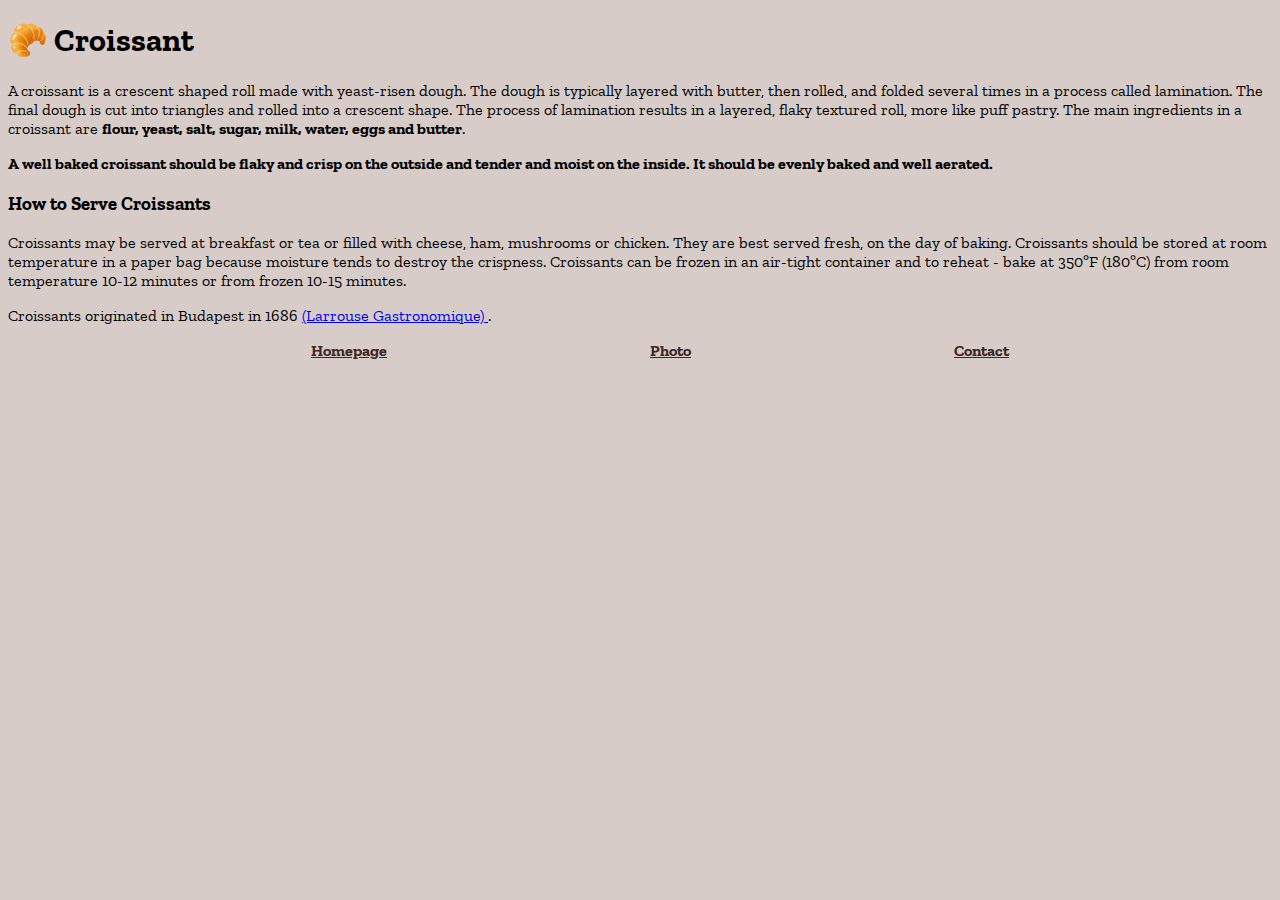
<file: index.html>
<!DOCTYPE html>
<html lang="en">
  <head>
    <meta charset="UTF-8" />
    <meta http-equiv="X-UA-Compatible" content="IE=edge" />
    <meta name="viewport" content="width=device-width, initial-scale=1.0" />
    <meta name="description" content="Taste the best croissant in town">
    
    <!-- Google Fonts link -->
    <link rel="preconnect" href="https://fonts.gstatic.com" />
    <link
      href="https://fonts.googleapis.com/css2?family=Zilla+Slab:ital@1&display=swap"
      rel="stylesheet"
    />

    <!-- Bootstrap Link -->
    <link
      href="https://cdn.jsdelivr.net/npm/bootstrap@5.0.0-beta2/dist/css/bootstrap.min.css"
      rel="stylesheet"
      integrity="sha384-BmbxuPwQa2lc/FVzBcNJ7UAyJxM6wuqIj61tLrc4wSX0szH/Ev+nYRRuWlolflfl"
      crossorigin="anonymous"
    />

    <link rel="stylesheet" href="/src/styles.css" />
    <title>Croissant.com : The best croissant in Paris</title>
  </head>
  <body>
    <h1 class="text-center mt-3 fw-bolder">🥐 Croissant</h1>
    <p class="text-center m-3">
      A croissant is a crescent shaped roll made with yeast-risen dough. The
      dough is typically layered with butter, then rolled, and folded several
      times in a process called lamination. The final dough is cut into
      triangles and rolled into a crescent shape. The process of lamination
      results in a layered, flaky textured roll, more like puff pastry. The main
      ingredients in a croissant are
      <span class="bold">
        flour, yeast, salt, sugar, milk, water, eggs and butter</span
      >.
    </p>
    <p class="bold text-center ms-3 me-3">
      A well baked croissant should be flaky and crisp on the outside and tender
      and moist on the inside. It should be evenly baked and well aerated.
    </p>
    <h3 class="text-center bold mt-4 text-decoration-underline">
      How to Serve Croissants
    </h3>
    <p class="text-center ms-3 me-3">
      Croissants may be served at breakfast or tea or filled with cheese, ham,
      mushrooms or chicken. They are best served fresh, on the day of baking.
      Croissants should be stored at room temperature in a paper bag because
      moisture tends to destroy the crispness. Croissants can be frozen in an
      air-tight container and to reheat - bake at 350ºF (180ºC) from room
      temperature 10-12 minutes or from frozen 10-15 minutes.
    </p>

    <footer class="text-center ms-4 me-3">
      Croissants originated in Budapest in 1686
      <a
        href="https://en.wikipedia.org/wiki/Larousse_Gastronomique"
        target="_blank" title="Larrouse Gastronomique"
      >
        (Larrouse Gastronomique) </a
      >.
    </footer>

    <ul class="mt-3 bold">
      <li>
        <a href="/" title="Home">Homepage</a>
      </li>
      <li>
        <a href="/photo.html" title="Croissant photo">Photo</a>
      </li>
      <li>
        <a href="/contact.html" title="Contact Croissant.com">Contact</a>
      </li>
    </ul>
  </body>
</html>
</file>
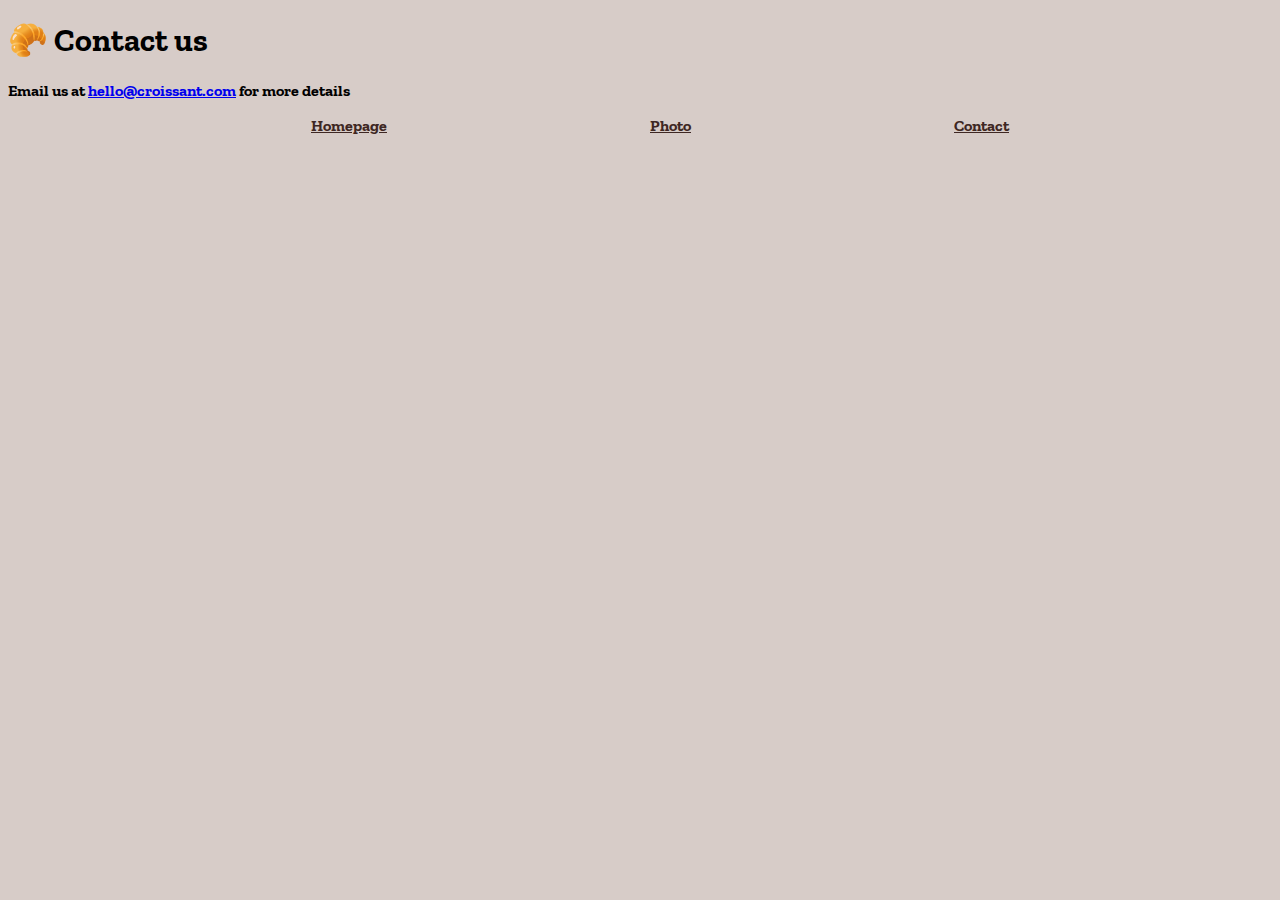
<file: contact.html>
<!DOCTYPE html>
<html lang="en">
  <head>
    <meta charset="UTF-8" />
    <meta http-equiv="X-UA-Compatible" content="IE=edge" />
    <meta name="viewport" content="width=device-width, initial-scale=1.0" />
    <meta
      name="description"
      content="Contact Croissant.com to learn more about our yummy homemade croissants"
    />

    <!-- Google Fonts link -->
    <link rel="preconnect" href="https://fonts.gstatic.com" />
    <link
      href="https://fonts.googleapis.com/css2?family=Zilla+Slab:ital@1&display=swap"
      rel="stylesheet"
    />

    <!-- Bootstrap Link -->
    <link
      href="https://cdn.jsdelivr.net/npm/bootstrap@5.0.0-beta2/dist/css/bootstrap.min.css"
      rel="stylesheet"
      integrity="sha384-BmbxuPwQa2lc/FVzBcNJ7UAyJxM6wuqIj61tLrc4wSX0szH/Ev+nYRRuWlolflfl"
      crossorigin="anonymous"
    />

    <link rel="stylesheet" href="/src/styles.css" />
    <title>Croissant.com : Contact Us</title>
  </head>
  <body>
    <h1 class="text-center mt-4 fw-bolder">🥐 Contact us</h1>
    <p class="bold text-center m-3">
      Email us at
      <a href="mailto:hello@croissant.com">hello@croissant.com</a> for more
      details
    </p>

    <ul class="mt-3 bold">
      <li>
        <a href="/" title="Home">Homepage</a>
      </li>
      <li>
        <a href="/photo.html" title="Croissant photo">Photo</a>
      </li>
      <li>
        <a href="/contact.html" title="Contact Croissant.com">Contact</a>
      </li>
    </ul>
  </body>
</html>
</file>
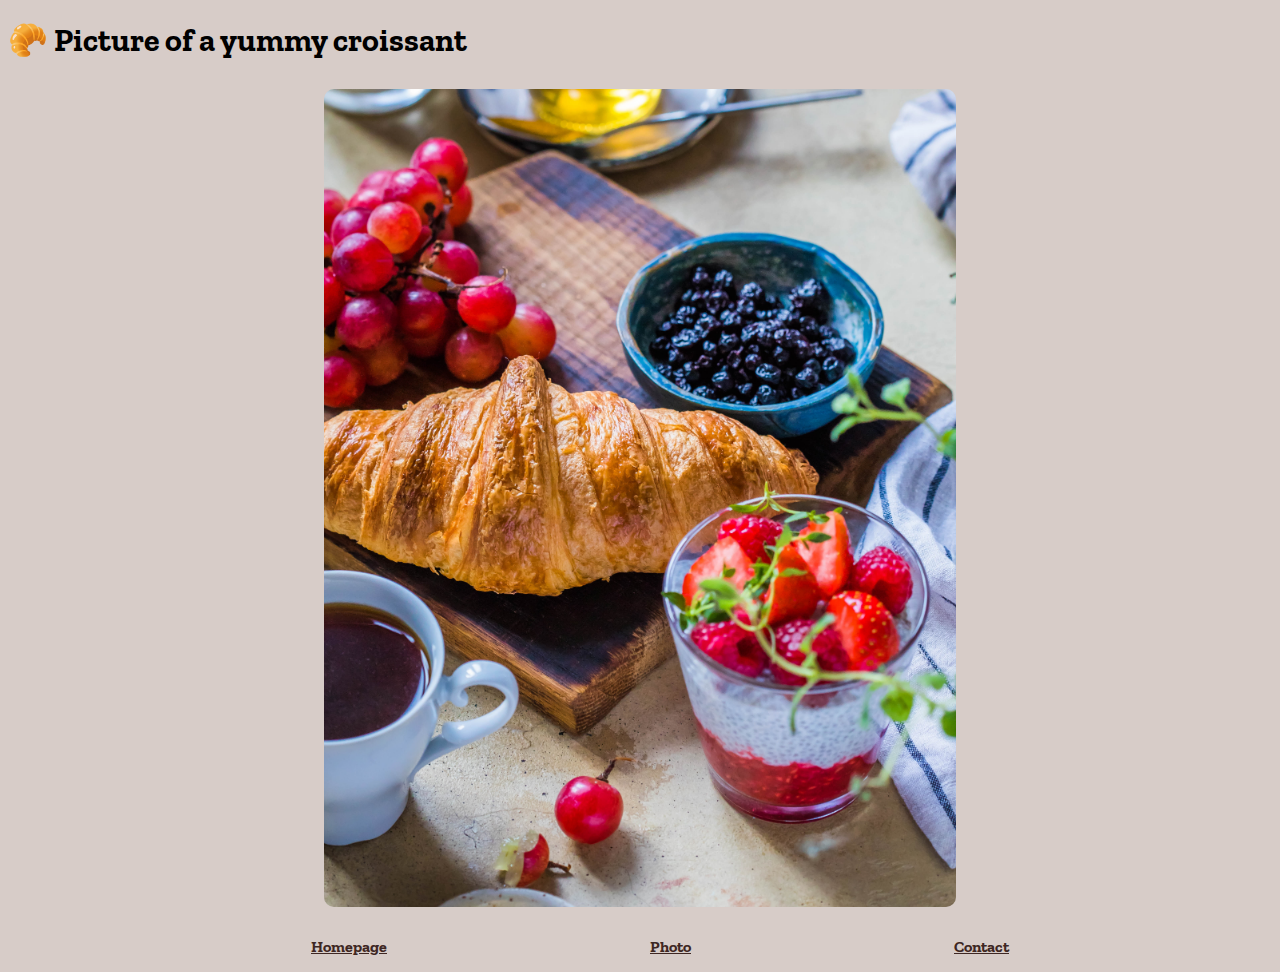
<file: photo.html>
<!DOCTYPE html>
<html lang="en">
  <head>
    <meta charset="UTF-8" />
    <meta http-equiv="X-UA-Compatible" content="IE=edge" />
    <meta name="viewport" content="width=device-width, initial-scale=1.0" />
    <meta
      name="description"
      content="Enjoy a beautiful picture of a homemade croissant"
    />

    <!-- Google Fonts link -->
    <link rel="preconnect" href="https://fonts.gstatic.com" />
    <link
      href="https://fonts.googleapis.com/css2?family=Zilla+Slab:ital@1&display=swap"
      rel="stylesheet"
    />

    <!-- Bootstrap Link -->
    <link
      href="https://cdn.jsdelivr.net/npm/bootstrap@5.0.0-beta2/dist/css/bootstrap.min.css"
      rel="stylesheet"
      integrity="sha384-BmbxuPwQa2lc/FVzBcNJ7UAyJxM6wuqIj61tLrc4wSX0szH/Ev+nYRRuWlolflfl"
      crossorigin="anonymous"
    />

    <link rel="stylesheet" href="/src/styles.css" />
    <title>Croissant.com : A delicious croissant</title>
  </head>
  <body>
    <h1 class="text-center mt-4 fw-bolder">🥐 Picture of a yummy croissant</h1>
    <img
      src="/images/croissant.jpg"
      alt="picture of a croissant"
      class="image"
    />

    <ul class="mt-3 mb-4 bold">
      <li>
        <a href="/" title="Home">Homepage</a>
      </li>
      <li>
        <a href="/photo.html" title="Croissant photo">Photo</a>
      </li>
      <li>
        <a href="/contact.html" title="Contact Croissant.com">Contact</a>
      </li>
    </ul>
  </body>
</html>
</file>
<file: src/styles.css>
body {
  font-family: "Zilla Slab", serif;
  background: #d7ccc8;
}

ul {
  list-style: none;
  display: flex;
  justify-content: space-evenly;
}

li a {
  color: #3e2723;
}

li a:hover {
  color: #8d6e63;
}

.bold {
  font-weight: 700;
}

.image {
    max-width: 50%;
    height: auto;
    display: block;
    margin: 30px auto;
    border-radius: 10px;
}
</file>
